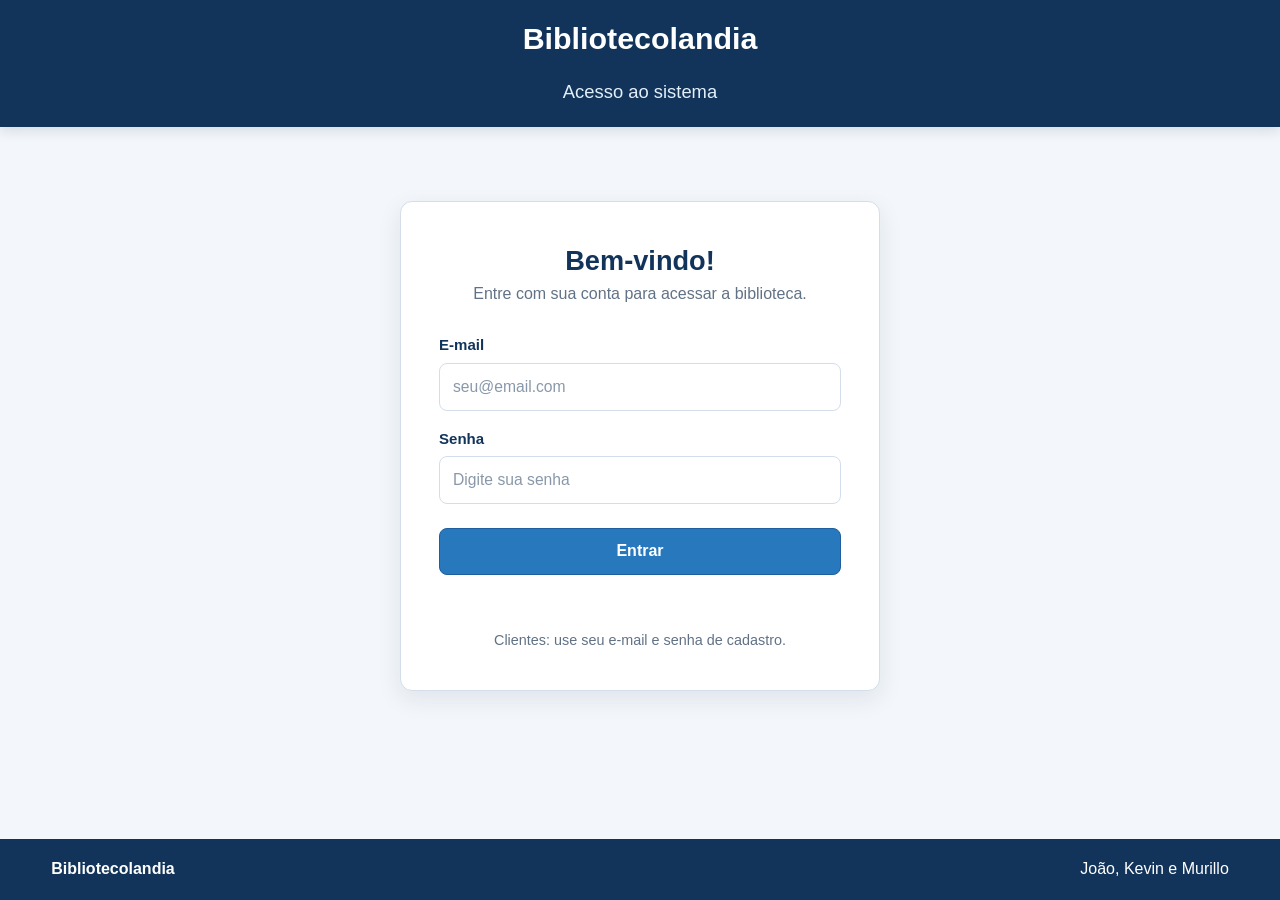
<file: html/index.html>
<!-- João -->
<!DOCTYPE html>
<html lang="pt-BR">

<head>
    <meta charset="UTF-8">
    <meta name="viewport" content="width=device-width, initial-scale=1.0">
    <title>Bibliotecolandia</title>
    <link rel="stylesheet" href="../css/padrao.css" />
</head>

<body>
    <header class="Cabecalho">

        <h1>Bibliotecolandia</h1>
        <input type="search" class="BarraPesquisa" placeholder="Pesquisar livros...">

        <nav>
            <a href="cadastro.html" class="BotaoCadastro">Cadastro</a>
        </nav>
    </header>

    <main class="Container">
        <h1>Seja bem vindo!</h1>

        <section class="FuncoesDoSite">
            <div class="ContainerFuncoes">
                <a href="cadastro_livro.html">
                    <img src="../imagens/Cadastro.png">
                    <h1>Cadastrar Livro</h1>
                </a>
            </div>

            <div class="ContainerFuncoes">
                <a href="operacoes.html">
                    <img src="../imagens/livros.png">
                    <h1>Retirada, Devolução e Doação</h1>
                </a>
            </div>

            <div class="ContainerFuncoes">
                <a href="catalogo.html">
                    <img src="../imagens/biblioteca.png">
                    <h1>Catálogo de Livros</h1>
                </a>
            </div>
        </section>
    </main>


    <footer class="Rodape">
        <h1>Criadores do projeto: </h1>
        <h2>João, Kevin e Murillo</h2>
    </footer>
    <script src="../js/auth.js"></script>
</body>

</html>
<!--João-->
</file>
<file: css/padrao.css>
/* Identidade visual única - Bibliotecolandia */
:root {
  --azul-900: #12345a;
  --azul-800: #174a7e;
  --azul-700: #1d5f9e;
  --azul-600: #2878bd;
  --azul-100: #eaf3fb;
  --fundo: #f3f6fa;
  --superficie: #ffffff;
  --texto: #243447;
  --texto-suave: #617286;
  --borda: #d4deea;
  --sombra: 0 8px 24px rgba(18, 52, 90, .09);
  --raio: 12px;
  --altura-controle: 46px;
}

* {
  box-sizing: border-box;
  margin: 0;
  padding: 0;
}

html {
  min-height: 100%;
}

body {
  min-height: 100vh;
  display: flex;
  flex-direction: column;
  background: var(--fundo);
  color: var(--texto);
  font-family: Arial, Helvetica, sans-serif;
  font-size: 16px;
  line-height: 1.55;
}

.Cabecalho {
  width: 100%;
  min-height: 104px;
  padding: 20px clamp(18px, 4vw, 56px);
  display: flex;
  align-items: center;
  justify-content: space-between;
  gap: 22px;
  flex-wrap: wrap;
  color: #fff;
  background: var(--azul-900);
  border: 0;
  box-shadow: 0 3px 12px rgba(18, 52, 90, .15);
}

.Cabecalho h1 {
  font-size: clamp(1.35rem, 2.5vw, 1.9rem);
  line-height: 1.2;
}

.Cabecalho h2 {
  font-size: 1.15rem;
  font-weight: 500;
  color: #e4effa;
}

.Cabecalho nav {
  display: flex;
  align-items: center;
}

.BotaoVoltar,
.BotaoCadastro {
  min-width: 140px;
  min-height: 42px;
  padding: 9px 18px;
  display: inline-flex;
  justify-content: center;
  align-items: center;
  border: 1px solid rgba(255, 255, 255, .45);
  border-radius: 8px;
  background: var(--azul-600);
  color: #fff;
  text-decoration: none;
  font-weight: 700;
  transition: background .2s ease, transform .2s ease;
}

.BotaoVoltar:hover,
.BotaoCadastro:hover {
  background: var(--azul-700);
  transform: translateY(-1px);
}

.Container {
  width: min(1100px, calc(100% - 40px));
  margin: 38px auto;
  padding: clamp(22px, 4vw, 38px);
  display: flex;
  flex-direction: column;
  align-items: stretch;
  gap: 18px;
  background: var(--superficie);
  border: 1px solid var(--borda);
  border-radius: var(--raio);
  box-shadow: var(--sombra);
}

.Container>h1,
.Container>h2,
.Container>p {
  text-align: center;
}

.Container>h1,
.Container>h2 {
  color: var(--azul-900);
}

.Container>p {
  color: var(--texto-suave);
}

label {
  display: block;
  margin-bottom: 6px;
  color: var(--azul-900);
  font-size: .94rem;
  font-weight: 700;
  text-align: left;
}

input:not([type="checkbox"]):not([type="radio"]),
select,
textarea {
  width: 100%;
  min-height: var(--altura-controle);
  padding: 11px 13px;
  border: 1px solid var(--borda);
  border-radius: 8px;
  outline: none;
  background: #fff;
  color: var(--texto);
  font: inherit;
  font-size: .98rem;
  transition: border-color .18s ease, box-shadow .18s ease;
}

input::placeholder,
textarea::placeholder {
  color: #8998a9;
}

input:focus,
select:focus,
textarea:focus {
  border-color: var(--azul-600);
  box-shadow: 0 0 0 3px rgba(40, 120, 189, .14);
}

input[type="date"],
input[type="number"] {
  font-variant-numeric: tabular-nums;
}

input[type="date"] {
  min-height: var(--altura-controle);
}

input[type="number"] {
  appearance: textfield;
}

input[type="number"]::-webkit-inner-spin-button,
input[type="number"]::-webkit-outer-spin-button {
  opacity: 1;
}

textarea {
  min-height: 120px;
  resize: vertical;
}

input[type="file"] {
  padding: 9px;
  background: var(--azul-100);
}

button,
.botao {
  min-height: 42px;
  padding: 10px 18px;
  border: 1px solid var(--azul-700);
  border-radius: 8px;
  background: var(--azul-600);
  color: #fff;
  font: inherit;
  font-weight: 700;
  cursor: pointer;
  transition: background .2s ease, transform .2s ease;
}

button:hover,
.botao:hover {
  background: var(--azul-800);
  transform: translateY(-1px);
}

button:focus-visible,
a:focus-visible {
  outline: 3px solid rgba(40, 120, 189, .35);
  outline-offset: 2px;
}

.Container>div:has(> .Usuario),
.Container>div:has(> label),
.Container>.formulario-livro,
.formulario-livro {
  width: 100%;
  max-width: 720px;
  margin-inline: auto;
}

.Usuario,
.campo {
  display: flex;
  flex-direction: column;
  width: 100%;
  margin-bottom: 16px;
}

.Usuario label {
  margin-bottom: 6px;
}

.Usuario input {
  width: 100%;
}

.cadastro {
  margin-bottom: 18px;
  text-align: center;
  color: var(--azul-900);
}

.btn_cadastro {
  width: 100%;
  margin: 4px 0 12px;
}

.campos-formulario {
  display: grid;
  grid-template-columns: repeat(2, minmax(0, 1fr));
  gap: 16px 20px;
  width: 100%;
}

.campo-largo,
.painel-imagem,
.acoes-formulario {
  grid-column: 1 / -1;
}

.campo {
  margin: 0;
}

.campo input,
.campo textarea {
  width: 100%;
}

.acoes-formulario {
  display: flex;
  justify-content: center;
  width: 100%;
  margin-top: 4px;
}

.acoes-formulario button {
  min-width: 210px;
}

.painel-imagem {
  display: flex;
  flex-direction: column;
  align-items: flex-start;
  gap: 9px;
}

.painel-imagem small {
  color: var(--texto-suave);
}

#preview,
.preview-imagem {
  display: block;
  width: 160px;
  height: 220px;
  object-fit: contain;
  padding: 8px;
  border: 1px dashed var(--borda);
  border-radius: 8px;
  background: var(--azul-100);
}

/* Página inicial */
.BarraPesquisa {
  width: min(520px, 100%) !important;
  background: #fff !important;
}

.FuncoesDoSite {
  display: flex;
  justify-content: center;
  gap: 22px;
  width: 100%;
  margin-top: 12px;
}

.ContainerFuncoes {
  width: 33.333%;
  overflow: hidden;
  display: flex;
  flex-direction: column;
  border: 1px solid var(--borda);
  border-radius: var(--raio);
  background: #fff;
  text-align: center;
  box-shadow: 0 4px 14px rgba(18, 52, 90, .07);
  transition: transform .2s ease, box-shadow .2s ease;
}

.ContainerFuncoes:hover {
  transform: translateY(-4px);
  box-shadow: var(--sombra);
}

.ContainerFuncoes a {
  display: block;
  height: 100%;
  color: var(--azul-900);
  text-decoration: none;
}

.ContainerFuncoes img {
  display: block;
  width: 100%;
  height: 210px;
  object-fit: cover;
}

.ContainerFuncoes h1 {
  padding: 16px 12px;
  font-size: 1.1rem;
}

/* Operações */
.subtitulo {
  color: var(--azul-900);
}

.opcoes-operacao {
  display: grid;
  grid-template-columns: repeat(3, minmax(0, 1fr));
  gap: 18px;
  width: 100%;
}

.btn_retirada,
.btn_devolucao,
.btn_doacao {
  display: flex;
  flex-direction: column;
  justify-content: center;
  align-items: center;
  min-height: 150px;
  padding: 22px;
  border: 1px solid var(--borda);
  border-radius: var(--raio);
  background: var(--azul-100);
  color: var(--azul-900);
  text-align: center;
  text-decoration: none;
  transition: background .2s ease, transform .2s ease;
}

.btn_retirada:hover,
.btn_devolucao:hover,
.btn_doacao:hover {
  background: #d8eafa;
  transform: translateY(-3px);
}

.btn_retirada h3,
.btn_devolucao h3,
.btn_doacao h3 {
  margin-bottom: 6px;
}

#busca {
  max-width: 650px;
}

.ContainerLivros,
#listaLivros,
#relatorio {
  width: 100%;
  min-height: 80px;
  padding: 16px;
  border: 1px solid var(--borda);
  border-radius: 8px;
  background: #f8fbfe;
  color: var(--texto);
  overflow-wrap: anywhere;
}

#listaLivros p,
#relatorio p {
  padding: 9px 4px;
  border-bottom: 1px solid var(--borda);
}

#resultado {
  margin-top: 10px;
  color: var(--azul-800);
  font-weight: 700;
}

.Rodape {
  width: 100%;
  margin-top: auto;
  padding: 18px clamp(18px, 4vw, 56px);
  display: flex;
  align-items: center;
  justify-content: space-between;
  gap: 12px;
  background: var(--azul-900);
  color: #fff;
  border: 0;
}

.Rodape h1,
.Rodape h2,
.Rodape h3 {
  font-size: 1rem;
}

@media (max-width: 760px) {
  .Cabecalho {
    flex-direction: column;
    text-align: center;
    padding: 20px;
    gap: 12px;
  }

  .Cabecalho nav {
    justify-content: center;
  }

  .Container {
    width: calc(100% - 24px);
    margin: 18px auto;
    padding: 20px 16px;
  }

  .FuncoesDoSite,
  .opcoes-operacao {
    display: grid;
    grid-template-columns: 1fr;
  }

  .ContainerFuncoes {
    width: 100%;
  }

  .ContainerFuncoes img {
    height: 190px;
  }

  .campos-formulario {
    grid-template-columns: 1fr;
  }

  .campo-largo,
  .painel-imagem,
  .acoes-formulario {
    grid-column: auto;
  }

  .Rodape {
    flex-direction: column;
    text-align: center;
  }

  .BarraPesquisa {
    max-width: 100%;
  }
}
</file>
<file: css/login.css>
.login-cabecalho {
    justify-content: center;
    flex-direction: column;
    text-align: center
}

.login-container {
    width: min(480px, calc(100% - 32px));
    margin: auto
}

.login-marca {
    text-align: center;
    margin-bottom: 8px
}

.login-marca h2 {
    color: var(--azul-900);
    font-size: 1.7rem
}

.login-marca p,
.dica-login {
    color: var(--texto-suave);
    text-align: center
}

.form-login {
    width: 100%
}

.form-login .btn_cadastro {
    margin-top: 8px
}

#resultadoLogin {
    min-height: 24px;
    color: #b42318;
    font-weight: 700;
    text-align: center
}

.dica-login {
    font-size: .9rem
}

.usuario-logado {
    color: #e4effa;
    font-size: .9rem;
    font-weight: 700
}

.Cabecalho nav {
    gap: 10px
}
</file>
